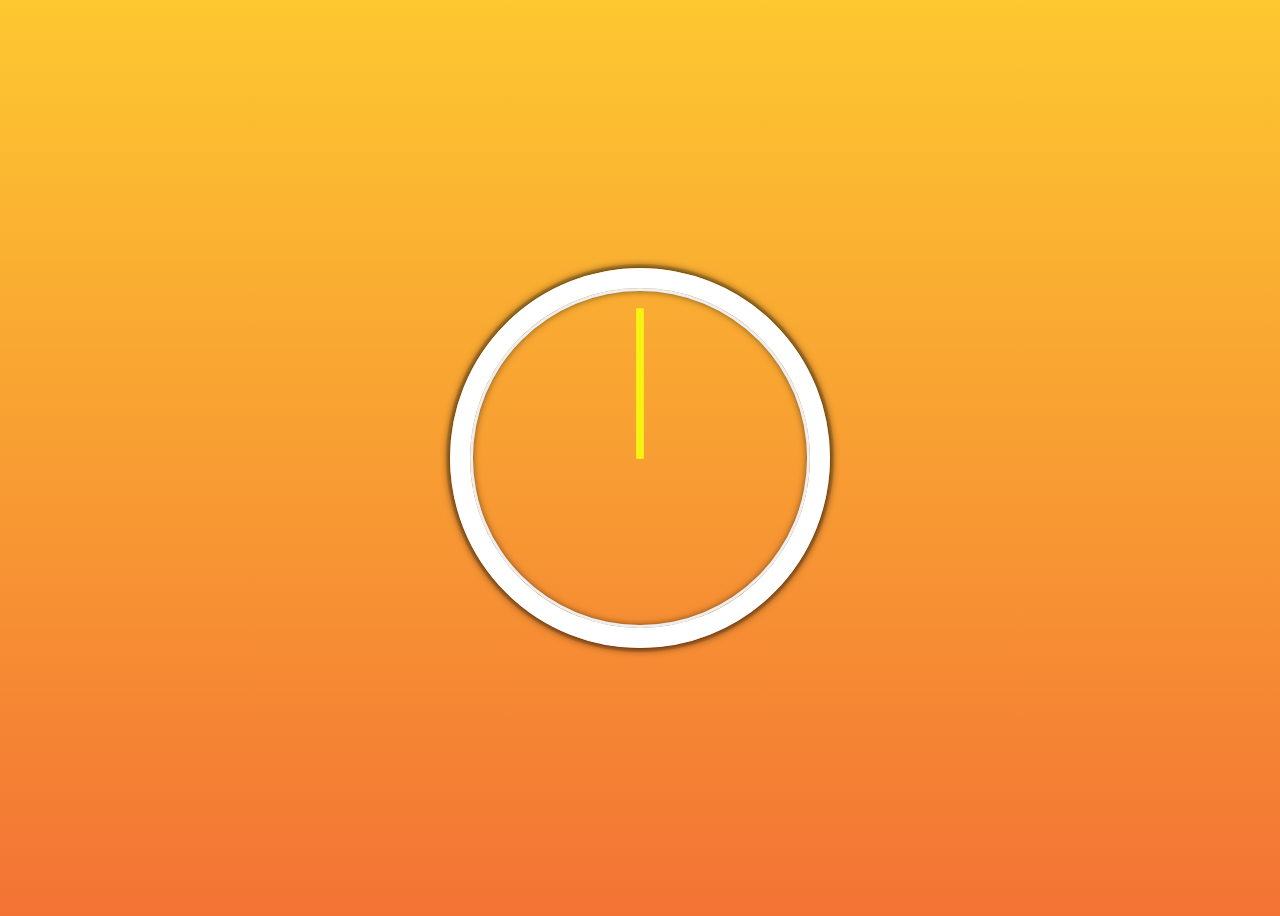
<file: Day-2 CSS & JavaScript Clock/index.html>
<!DOCTYPE html>
<html lang="en">

<head>
    <meta charset="UTF-8">
    <meta name="viewport" content="width=device-width, initial-scale=1.0">
    <title>CSS and JavaScript Clock</title>
    <link rel="stylesheet" href="style.css">
</head>

<body>

    <div class="clock">
        <div class="clock-face">
            <div class="hand hour-hand"></div>
            <div class="hand minute-hand"></div>
            <div class="hand second-hand"></div>
        </div>
    </div>

    <script src="app.js"></script>

</body>

</html>
</file>
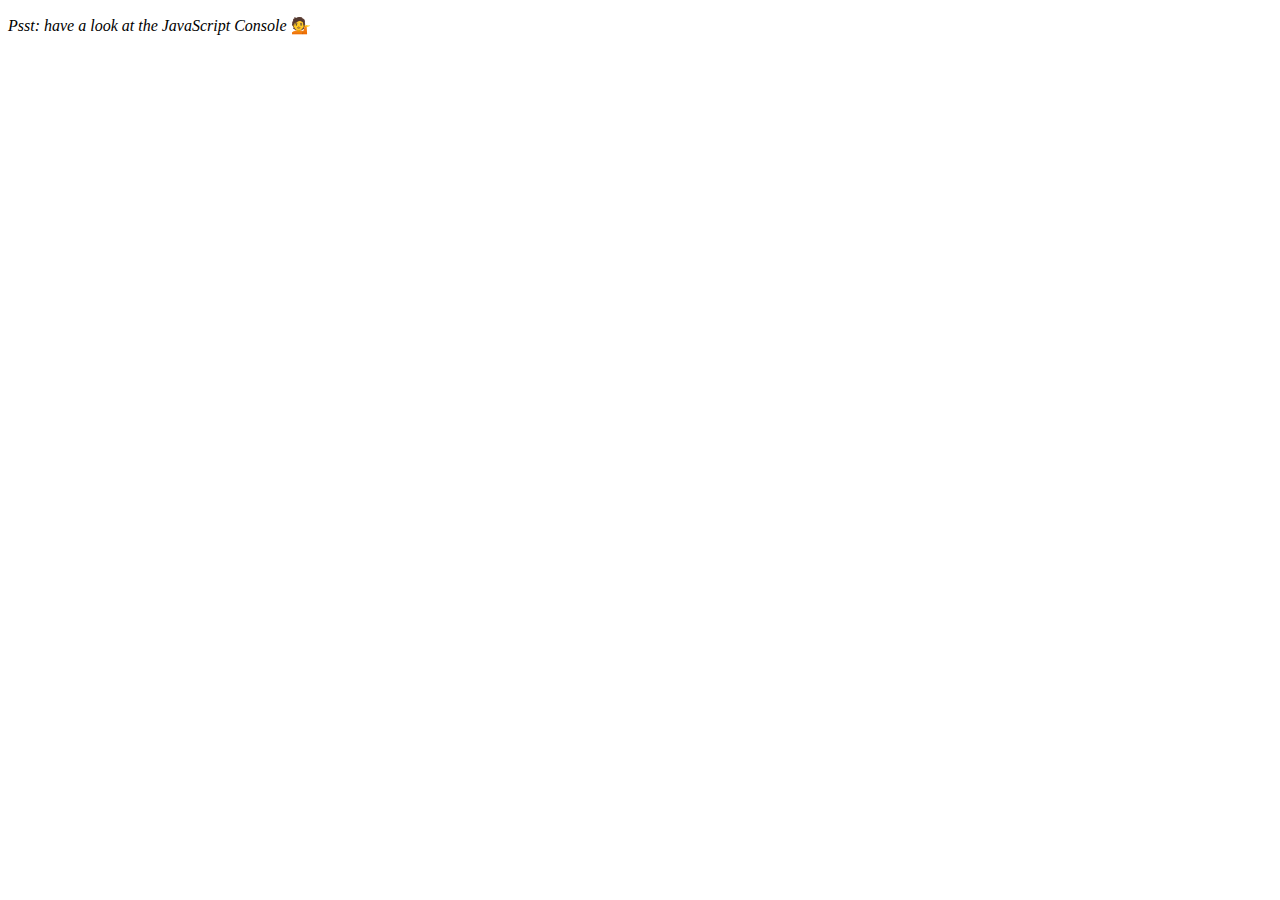
<file: Day-4 ArrayCardio1/index.html>
<!DOCTYPE html>
<html lang="en">
<head>
  <meta charset="UTF-8">
  <title>Array Cardio 💪</title>
</head>
<body>
  <p><em>Psst: have a look at the JavaScript Console</em> 💁</p>
 
  <script src="app.js"></script>
</body>
</html>
</file>
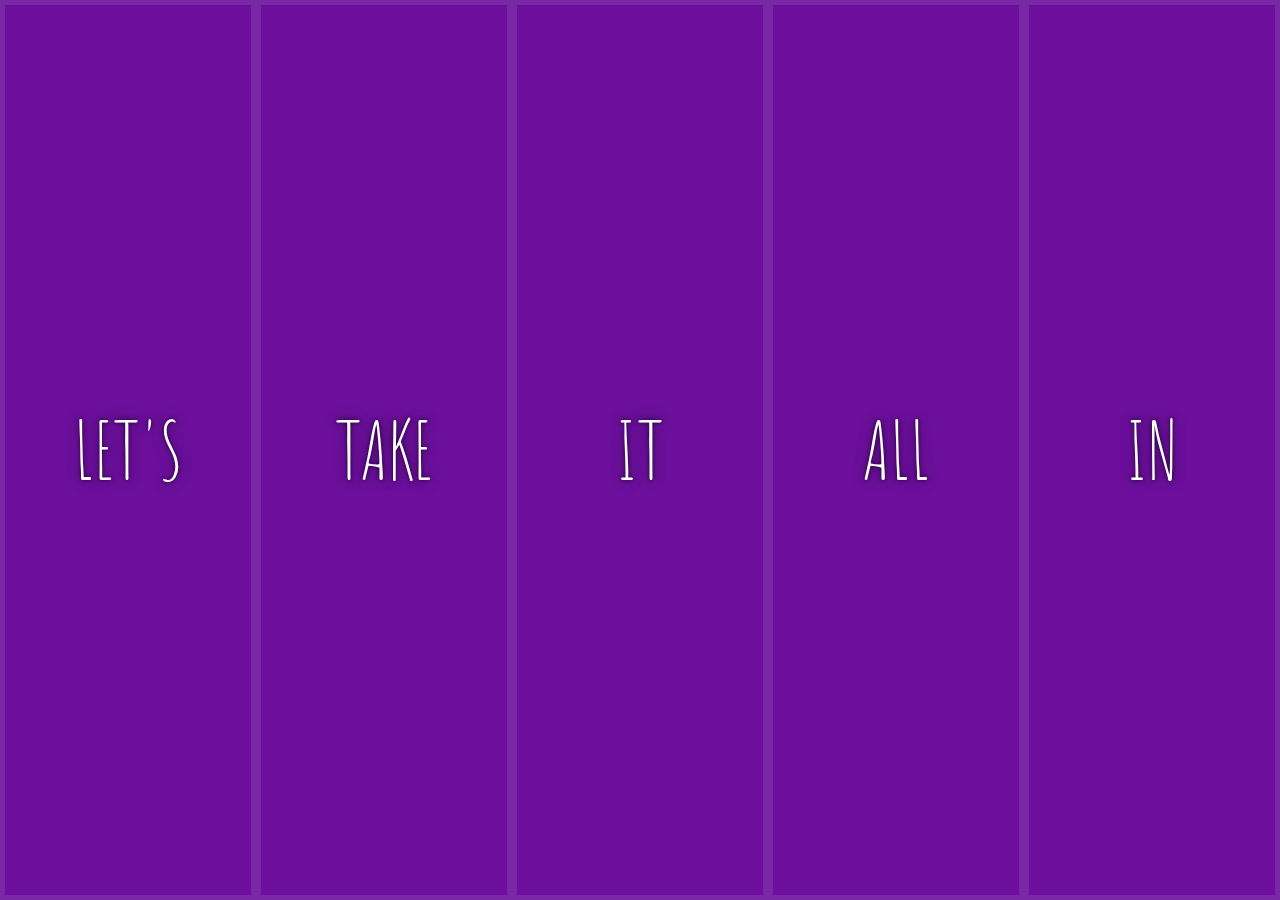
<file: Day-5 Flex Panel/index.html>
<!DOCTYPE html>
<html lang="en">

<head>
    <meta charset="UTF-8">
    <title>Flex Panels 💪</title>
    <link href='https://fonts.googleapis.com/css?family=Amatic+SC' rel='stylesheet' type='text/css'>
    <link rel="stylesheet" href="style.css">
</head>

<body>
    <div class="panels">
        <div class="panel panel1">
            <p>Hey</p>
            <p>Let's</p>
            <p>Dance</p>
        </div>
        <div class="panel panel2">
            <p>Give</p>
            <p>Take</p>
            <p>Receive</p>
        </div>
        <div class="panel panel3">
            <p>Experience</p>
            <p>It</p>
            <p>Today</p>
        </div>
        <div class="panel panel4">
            <p>Give</p>
            <p>All</p>
            <p>You can</p>
        </div>
        <div class="panel panel5">
            <p>Life</p>
            <p>In</p>
            <p>Motion</p>
        </div>
    </div>
    <script src="app.js"></script>
</body>

</html>
</file>
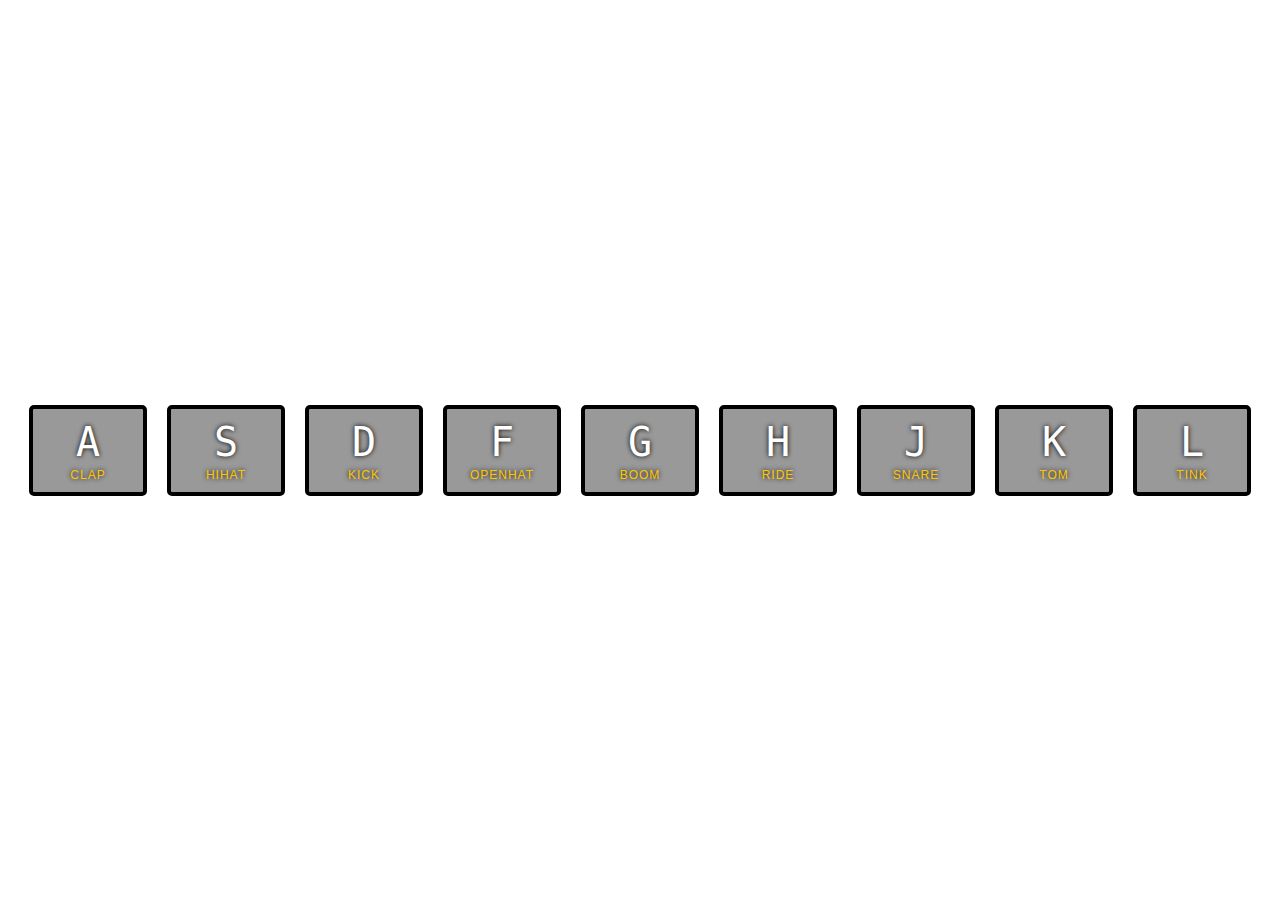
<file: Day1-DrumKit/index.html>
<!DOCTYPE html>
<html lang="en">

<head>
  <meta charset="UTF-8">
  <title>JS Drum Kit</title>
  <link rel="stylesheet" href="style.css">
</head>

<body>


  <div class="keys">
    <div data-key="65" class="key">
      <kbd>A</kbd>
      <span class="sound">clap</span>
    </div>
    <div data-key="83" class="key">
      <kbd>S</kbd>
      <span class="sound">hihat</span>
    </div>
    <div data-key="68" class="key">
      <kbd>D</kbd>
      <span class="sound">kick</span>
    </div>
    <div data-key="70" class="key">
      <kbd>F</kbd>
      <span class="sound">openhat</span>
    </div>
    <div data-key="71" class="key">
      <kbd>G</kbd>
      <span class="sound">boom</span>
    </div>
    <div data-key="72" class="key">
      <kbd>H</kbd>
      <span class="sound">ride</span>
    </div>
    <div data-key="74" class="key">
      <kbd>J</kbd>
      <span class="sound">snare</span>
    </div>
    <div data-key="75" class="key">
      <kbd>K</kbd>
      <span class="sound">tom</span>
    </div>
    <div data-key="76" class="key">
      <kbd>L</kbd>
      <span class="sound">tink</span>
    </div>
  </div>

  <audio data-key="65" src="sounds/clap.wav"></audio>
  <audio data-key="83" src="sounds/hihat.wav"></audio>
  <audio data-key="68" src="sounds/kick.wav"></audio>
  <audio data-key="70" src="sounds/openhat.wav"></audio>
  <audio data-key="71" src="sounds/boom.wav"></audio>
  <audio data-key="72" src="sounds/ride.wav"></audio>
  <audio data-key="74" src="sounds/snare.wav"></audio>
  <audio data-key="75" src="sounds/tom.wav"></audio>
  <audio data-key="76" src="sounds/tink.wav"></audio>

  <script src="app.js"></script>

</body>

</html>
</file>
<file: Day-2 CSS & JavaScript Clock/style.css>
html {
    /* background: #700d97 url("https://source.unsplash.com/user/hemrajrijal/1600x900"); */
    background: linear-gradient(#fdc830, #f37335);
    background-size: cover;
    font-family: Arial, Helvetica, sans-serif;
    text-align: center;
    font-size: 10px;
}

body {
    font-size: 2rem;
    display: flex;
    flex: 1;
    min-height: 100vh;
    align-items: center;
}

.clock {
    width: 30rem;
    height: 30rem;
    border: 20px solid white;
    border-radius: 50%;
    margin: 50Px auto;
    position: relative;
    padding: 2rem;
    box-shadow: 0 0 0px 4px rgb(0, 0, 0, 0.1), inset 0 0 0 3px #eeeeee, inset 0 0 10px black, 0 0 10px rgba(0, 0, 00.2);
}

.clock-face {
    position: relative;
    width: 100%;
    height: 100%;
    transform: translateY(-3px);
}

.hand {
    width: 50%;
    height: 7px;
    background: #f7f311;
    position: absolute;
    top: 50%;
    transform-origin: 100%;
    transform: rotate(90deg);
    transition: all 0.05s;
    transition-timing-function: all cubic-bezier(0.04, 0.79, 0.58, 1);
}
</file>
<file: Day-5 Flex Panel/style.css>
html {
  box-sizing: border-box;
  background: #ffc600;
  font-family: "helvetica neue";
  font-size: 20px;
  font-weight: 200;
}

body {
  margin: 0;
}

*,
*:before,
*:after {
  box-sizing: inherit;
}

.panels {
  min-height: 100vh;
  overflow: hidden;
  display: flex;
}

.panel {
  background: #6b0f9c;
  box-shadow: inset 0 0 0 5px rgba(255, 255, 255, 0.1);
  color: white;
  text-align: center;
  align-items: center;
  /* Safari transitionend event.propertyName === flex */
  /* Chrome + FF transitionend event.propertyName === flex-grow */
  transition: font-size 0.7s cubic-bezier(0.61, -0.19, 0.7, -0.11),
    flex 0.7s cubic-bezier(0.61, -0.19, 0.7, -0.11), background 0.2s;
  font-size: 20px;
  background-size: cover;
  background-position: center;
  flex: 1;
  justify-content: center;
  align-items: center;
  display: flex;
  flex-direction: column;
}

.panel1 {
  background-image: url(https://images.unsplash.com/photo-1583629055658-3310b3582ca1?ixlib=rb-1.2.1&auto=format&fit=crop&w=500&q=60);
}
.panel2 {
  background-image: url(https://images.unsplash.com/photo-1583629378477-d4aa7c01665e?ixlib=rb-1.2.1&ixid=eyJhcHBfaWQiOjEyMDd9&auto=format&fit=crop&w=750&q=80);
}
.panel3 {
  background-image: url(https://images.unsplash.com/photo-1562732091-955d20e343fb?ixlib=rb-1.2.1&ixid=eyJhcHBfaWQiOjEyMDd9&auto=format&fit=crop&w=750&q=80);
}
.panel4 {
  background-image: url(https://images.unsplash.com/photo-1524977305796-398a33b90fc1?ixlib=rb-1.2.1&ixid=eyJhcHBfaWQiOjEyMDd9&auto=format&fit=crop&w=500&q=60);
}
.panel5 {
  background-image: url(https://images.unsplash.com/photo-1525010704454-a685b1526980?ixlib=rb-1.2.1&ixid=eyJhcHBfaWQiOjEyMDd9&auto=format&fit=crop&w=500&q=60);
}

/* Flex Children */
.panel > * {
  margin: 0;
  width: 100%;
  transition: transform 0.5s;
  flex: 1 0 auto;
  display: flex;
  justify-content: center;
  align-items: center;
}

.panel > *:first-child {
  transform: translateY(-100%);
}

.panel.open-active > *:first-child {
  transform: translateY(0%);
}

.panel > *:last-child {
  transform: translateY(100%);
}

.panel.open-active > *:last-child {
  transform: translateY(0%);
}

.panel p {
  text-transform: uppercase;
  font-family: "Amatic SC", cursive;
  text-shadow: 0 0 4px rgba(0, 0, 0, 0.72), 0 0 14px rgba(0, 0, 0, 0.45);
  font-size: 2em;
}

.panel p:nth-child(2) {
  font-size: 4em;
}

.panel.open {
  font-size: 40px;
  flex: 5;
}
</file>
<file: Day1-DrumKit/style.css>
html {
  font-size: 10px;
  background: url("https://source.unsplash.com/user/hemrajrijal/1600x900") bottom center;
  background-size: cover;
}

body,html {
  margin: 0;
  padding: 0;
  font-family: sans-serif;
}

.keys {
  display: flex;
  flex: 1;
  min-height: 100vh;
  align-items: center;
  justify-content: center;
}

.key {
  border: .4rem solid black;
  border-radius: .5rem;
  margin: 1rem;
  font-size: 1.5rem;
  padding: 1rem .5rem;
  transition: all .07s ease;
  width: 10rem;
  text-align: center;
  color: white;
  background: rgba(0,0,0,0.4);
  text-shadow: 0 0 .5rem black;
}

.playing {
  transform: scale(1.1);
  border-color: #ffc600;
  box-shadow: 0 0 1rem #ffc600;
}

kbd {
  display: block;
  font-size: 4rem;
}

.sound {
  font-size: 1.2rem;
  text-transform: uppercase;
  letter-spacing: .1rem;
  color: #ffc600;
}
</file>
